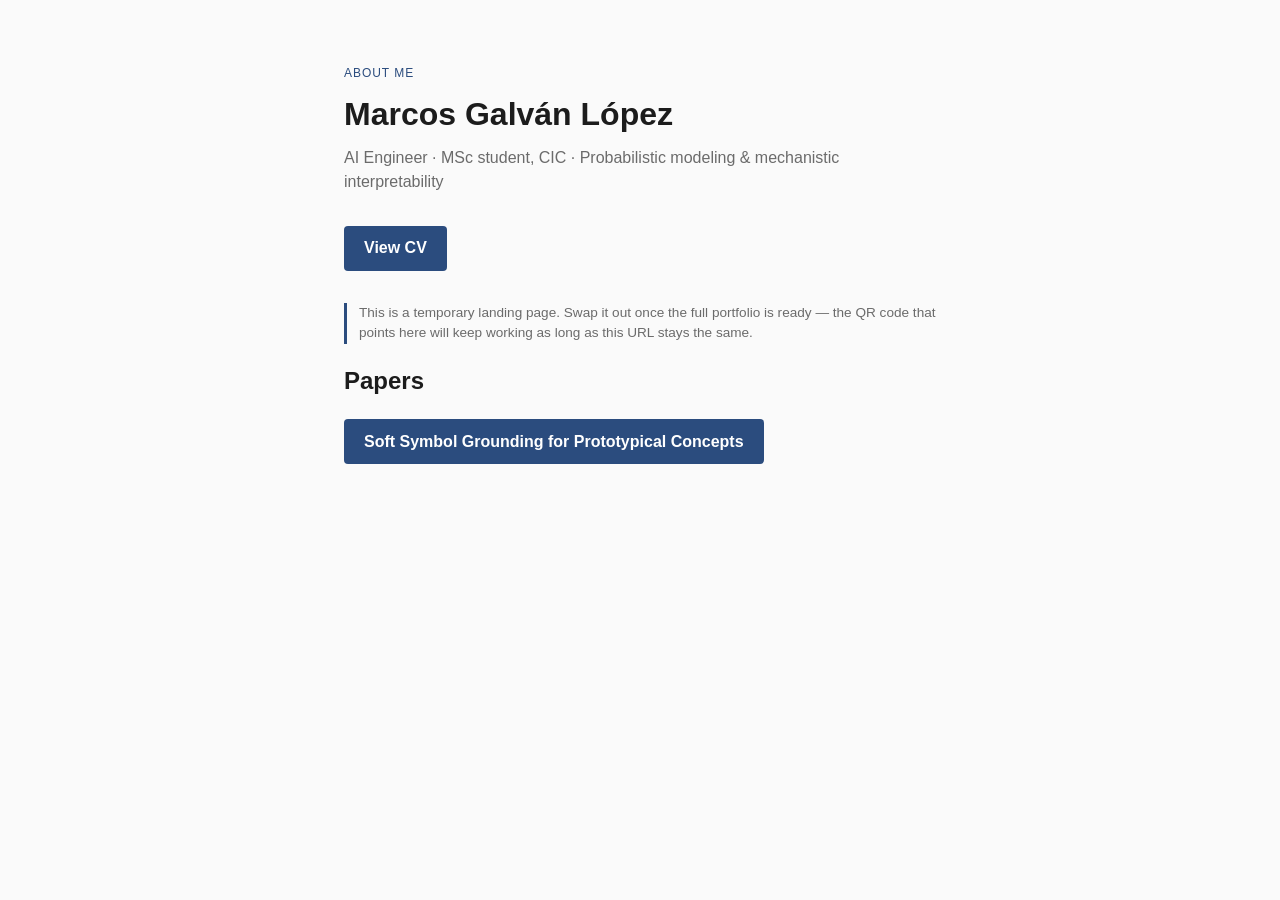
<file: index.html>
<!DOCTYPE html>
<html lang="en">
<head>
<meta charset="UTF-8">
<meta name="viewport" content="width=device-width, initial-scale=1.0">
<title>Marcos Galván López</title>
<link rel="stylesheet" href="assets/style.css">
</head>
<body>
  <main class="wrap">
    <p class="eyebrow">About Me</p>
    <h1>Marcos Galván López</h1>
    <p class="lede">AI Engineer · MSc student, CIC · Probabilistic modeling &amp; mechanistic interpretability</p>
    <a class="cta" href="cv.html">View CV</a>
    <p class="note">This is a temporary landing page. Swap it out once the full portfolio is ready — the QR code that points here will keep working as long as this URL stays the same.</p>

    <h2>Papers</h2>
      <a class="cta" href="softpnet.html">Soft Symbol Grounding for Prototypical Concepts</a>

  </main>
</body>
</html>
</file>
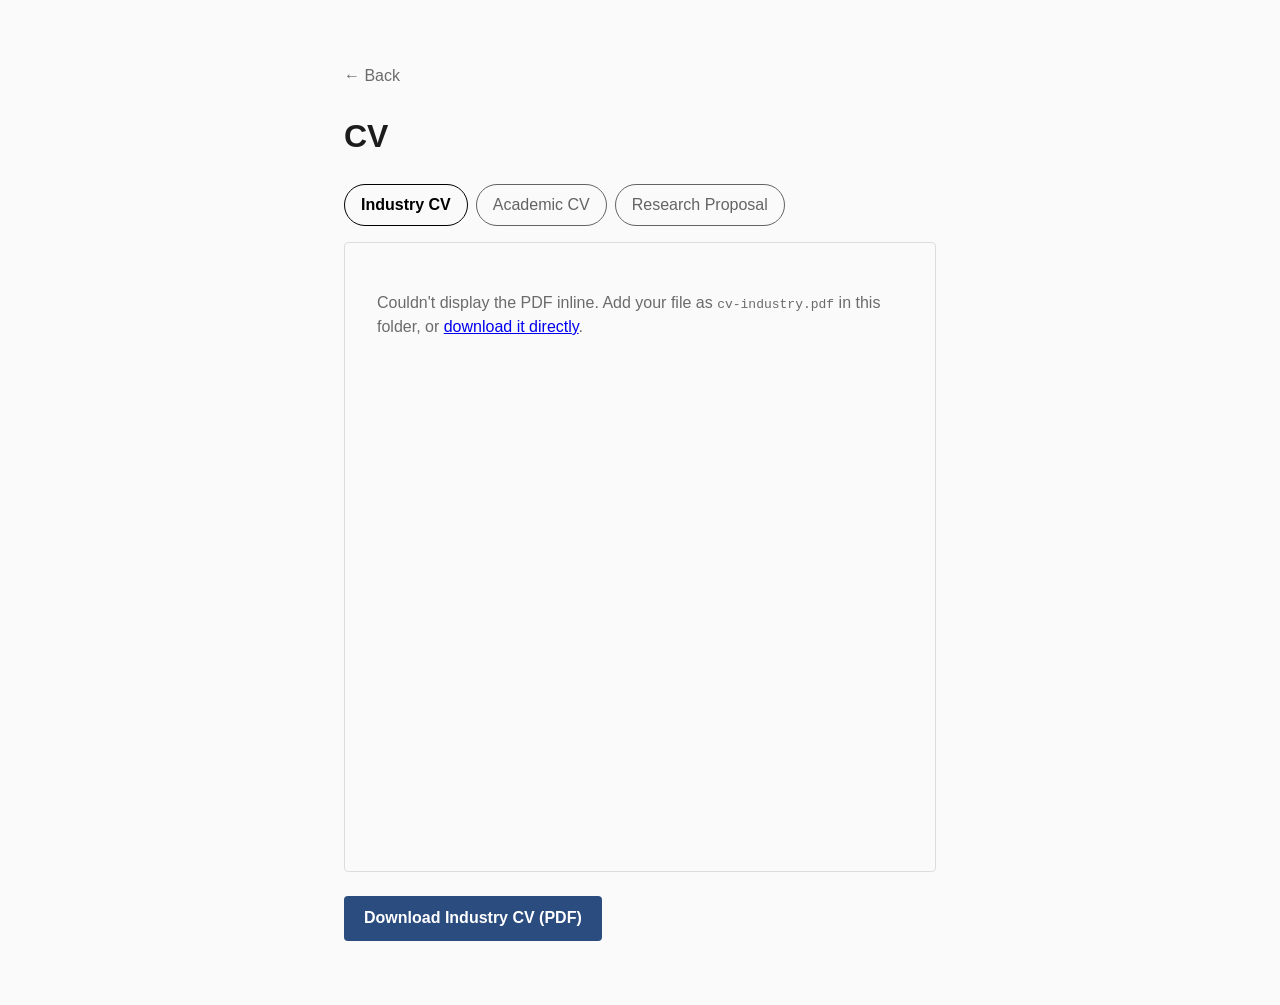
<file: cv.html>
<!DOCTYPE html>
<html lang="en">
<head>
<meta charset="UTF-8">
<meta name="viewport" content="width=device-width, initial-scale=1.0">
<title>CV — Marcos Galván López</title>
<link rel="stylesheet" href="assets/style.css">
<style>
  /* Tab controls for the three document views. If your style.css already
     defines .tabs/.tab classes, feel free to delete this block and reuse those. */
  .doc-tabs {
    display: flex;
    gap: 0.5rem;
    margin: 1.5rem 0 1rem;
    flex-wrap: wrap;
  }
  .doc-tab {
    padding: 0.5rem 1rem;
    border: 1px solid currentColor;
    border-radius: 999px;
    background: transparent;
    cursor: pointer;
    font: inherit;
    opacity: 0.6;
  }
  .doc-tab[aria-selected="true"] {
    opacity: 1;
    font-weight: 600;
  }
  .doc-panel {
    display: none;
  }
  .doc-panel.active {
    display: block;
  }
</style>
</head>
<body>
  <main class="wrap wrap--cv">
    <a class="back" href="index.html">&larr; Back</a>
    <h1>CV</h1>

    <!--
      HOW TO ADD YOUR PDFS
      1. Rename your files exactly to: cv-industry.pdf, cv-academic.pdf, research-proposal.pdf
      2. Drop them in this same folder (next to cv.html).
      3. Done — each embed and download button below will pick up its file automatically.
    -->

    <div class="doc-tabs" role="tablist" aria-label="Document selector">
      <button class="doc-tab" id="tab-industry" role="tab" aria-selected="true" aria-controls="panel-industry">Industry CV</button>
      <button class="doc-tab" id="tab-academic" role="tab" aria-selected="false" aria-controls="panel-academic">Academic CV</button>
      <button class="doc-tab" id="tab-research" role="tab" aria-selected="false" aria-controls="panel-research">Research Proposal</button>
    </div>

    <section class="doc-panel active" id="panel-industry" role="tabpanel" aria-labelledby="tab-industry">
      <div class="pdf-frame">
        <object data="cv-industry.pdf" type="application/pdf">
          <p class="fallback">
            Couldn't display the PDF inline. Add your file as <code>cv-industry.pdf</code> in this
            folder, or <a href="cv-industry.pdf">download it directly</a>.
          </p>
        </object>
      </div>
      <a class="cta" href="cv-industry.pdf" download>Download Industry CV (PDF)</a>
    </section>

    <section class="doc-panel" id="panel-academic" role="tabpanel" aria-labelledby="tab-academic">
      <div class="pdf-frame">
        <object data="cv-academic.pdf" type="application/pdf">
          <p class="fallback">
            Couldn't display the PDF inline. Add your file as <code>cv-academic.pdf</code> in this
            folder, or <a href="cv-academic.pdf">download it directly</a>.
          </p>
        </object>
      </div>
      <a class="cta" href="cv-academic.pdf" download>Download Academic CV (PDF)</a>
    </section>

    <section class="doc-panel" id="panel-research" role="tabpanel" aria-labelledby="tab-research">
      <div class="pdf-frame">
        <object data="research-proposal.pdf" type="application/pdf">
          <p class="fallback">
            Couldn't display the PDF inline. Add your file as <code>research-proposal.pdf</code> in this
            folder, or <a href="research-proposal.pdf">download it directly</a>.
          </p>
        </object>
      </div>
      <a class="cta" href="research-proposal.pdf" download>Download Research Proposal (PDF)</a>
    </section>
  </main>

  <script>
    (function () {
      var tabs = document.querySelectorAll('.doc-tab');
      var panels = {
        'tab-industry': document.getElementById('panel-industry'),
        'tab-academic': document.getElementById('panel-academic'),
        'tab-research': document.getElementById('panel-research')
      };

      tabs.forEach(function (tab) {
        tab.addEventListener('click', function () {
          tabs.forEach(function (t) {
            t.setAttribute('aria-selected', 'false');
          });
          Object.values(panels).forEach(function (p) {
            p.classList.remove('active');
          });

          tab.setAttribute('aria-selected', 'true');
          panels[tab.id].classList.add('active');
        });
      });
    })();
  </script>
</body>
</html>
</file>
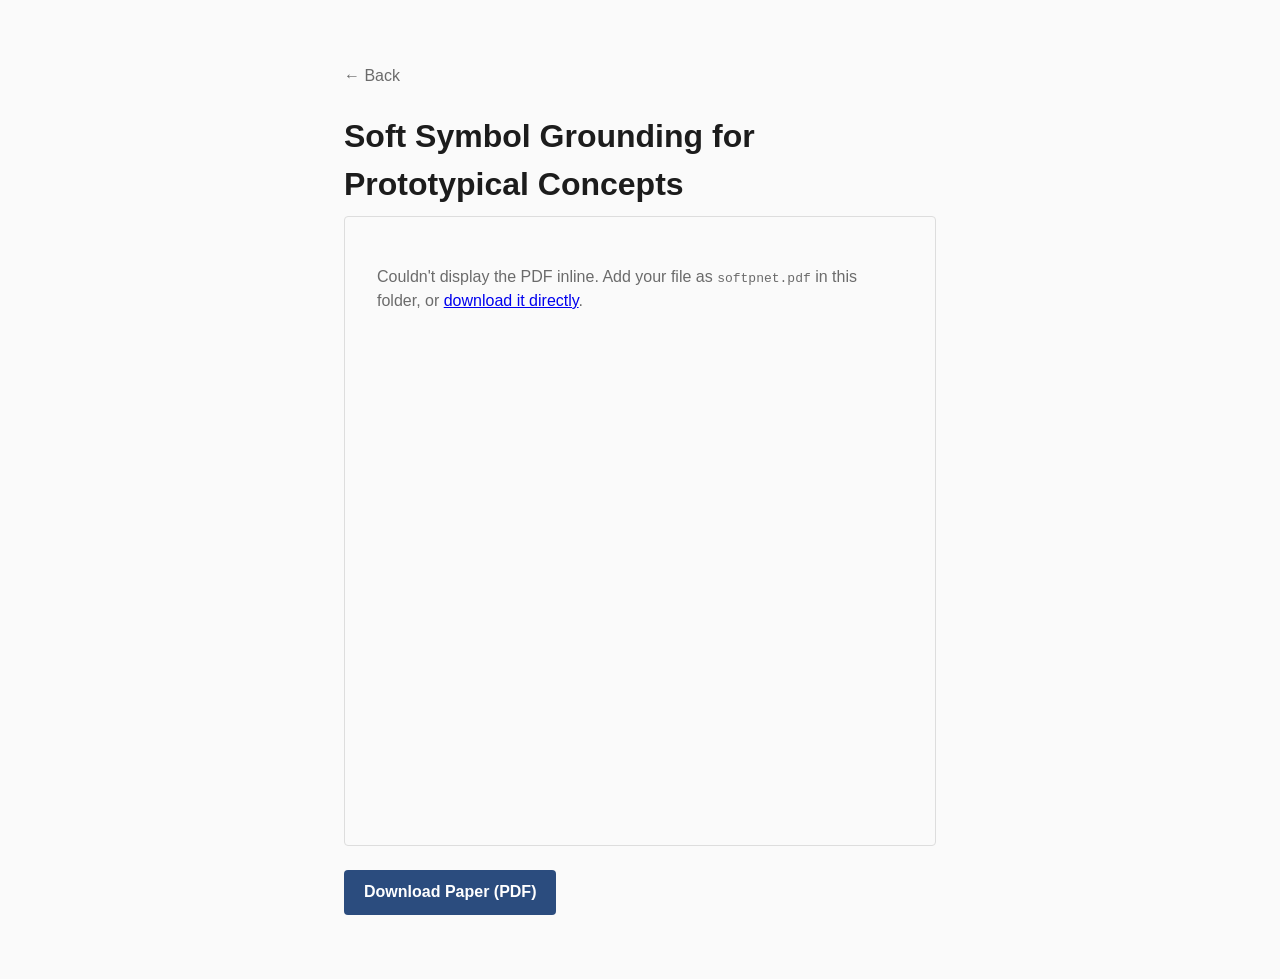
<file: softpnet.html>
<!DOCTYPE html>
<html lang="en">
<head>
    <meta charset="UTF-8">
    <meta name="viewport" content="width=device-width, initial-scale=1.0">
    <title>Soft Symbol Grounding for Prototypical Concepts</title>
    <link rel="stylesheet" href="assets/style.css">
    <style>
    /* Tab controls for the three document views. If your style.css already
        defines .tabs/.tab classes, feel free to delete this block and reuse those. */
    .doc-tabs {
        display: flex;
        gap: 0.5rem;
        margin: 1.5rem 0 1rem;
        flex-wrap: wrap;
    }
    .doc-tab {
        padding: 0.5rem 1rem;
        border: 1px solid currentColor;
        border-radius: 999px;
        background: transparent;
        cursor: pointer;
        font: inherit;
        opacity: 0.6;
    }
    .doc-tab[aria-selected="true"] {
        opacity: 1;
        font-weight: 600;
    }
    .doc-panel {
        display: none;
    }
    .doc-panel.active {
        display: block;
    }
    </style>
</head>
<body>
    <main class="wrap softpnet-paper">
    <a class="back" href="index.html">&larr; Back</a>
    <h1>Soft Symbol Grounding for Prototypical Concepts</h1>
    <div class="pdf-frame">
    <object data="softpnet.pdf" type="application/pdf">
        <p class="fallback">
        Couldn't display the PDF inline. Add your file as <code>softpnet.pdf</code> in this
        folder, or <a href="softpnet.pdf">download it directly</a>.
        </p>
    </object>
    </div>
    <a class="cta" href="softpnet.pdf" download>Download Paper (PDF)</a>
    </main>
</body>
</html>
</file>
<file: assets/style.css>
:root {
  --ink: #1c1c1c;
  --paper: #fafafa;
  --muted: #6b6b6b;
  --accent: #2b4c7e;
}

* { box-sizing: border-box; }

body {
  margin: 0;
  background: var(--paper);
  color: var(--ink);
  font-family: -apple-system, "Segoe UI", Helvetica, Arial, sans-serif;
  line-height: 1.5;
}

.wrap {
  max-width: 640px;
  margin: 0 auto;
  padding: 4rem 1.5rem;
}

.eyebrow {
  text-transform: uppercase;
  letter-spacing: 0.08em;
  font-size: 0.75rem;
  color: var(--accent);
  margin: 0 0 0.5rem;
}

h1 { font-size: 2rem; margin: 0 0 0.5rem; }

.lede { color: var(--muted); margin: 0 0 2rem; }

.note {
  margin-top: 2rem;
  font-size: 0.85rem;
  color: var(--muted);
  border-left: 3px solid var(--accent);
  padding-left: 0.75rem;
}

.cta {
  display: inline-block;
  background: var(--accent);
  color: #fff;
  text-decoration: none;
  padding: 0.65rem 1.25rem;
  border-radius: 4px;
  font-weight: 600;
}

.back {
  display: inline-block;
  margin-bottom: 1.5rem;
  color: var(--muted);
  text-decoration: none;
}

.wrap--cv h1 { margin-bottom: 1.5rem; }

.pdf-frame {
  width: 100%;
  height: 70vh;
  border: 1px solid #ddd;
  border-radius: 4px;
  margin-bottom: 1.5rem;
  overflow: hidden;
}

.pdf-frame object { width: 100%; height: 100%; }

.fallback { padding: 2rem; color: var(--muted); }
</file>
